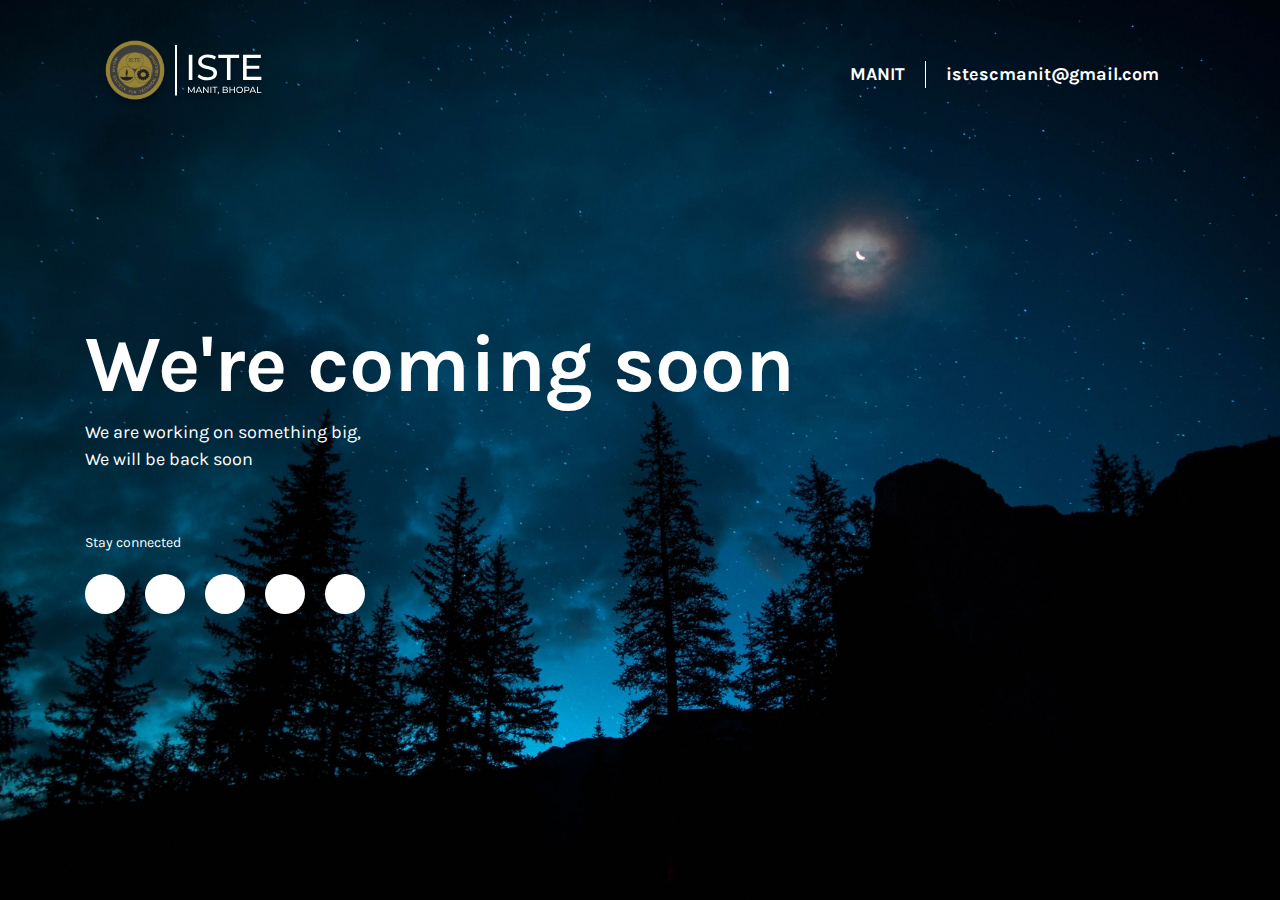
<file: coming-soon.html>
<!DOCTYPE html>
<html lang="en">
  <head>
    <meta charset="UTF-8" />
    <meta name="viewport" content="width=device-width, initial-scale=1.0" />
    <meta http-equiv="X-UA-Compatible" content="ie=edge" />
    <title>ISTE SC MANIT</title>
    <!-- MDB icon -->
    <link rel="icon" href="img/logo.png" type="image/x-icon" />
    <!-- Font Awesome -->
    <link
      rel="stylesheet"
      href="https://use.fontawesome.com/releases/v5.11.2/css/all.css"
    />
    <!-- Google Fonts Karla -->
    <link
      href="https://fonts.googleapis.com/css2?family=Karla:wght@400;700&display=swap"
      rel="stylesheet"
    />
    <!-- Bootstrap core CSS -->
    <link rel="stylesheet" href="css/bootstrap.min.css" />
    <!-- Material Design -->
    <link
      rel="stylesheet"
      href="https://cdn.materialdesignicons.com/4.8.95/css/materialdesignicons.min.css"
    />
    <!-- Custom styles -->
    <link rel="stylesheet" href="css/coming-soon.css" />
  </head>

  <body class="min-vh-100 d-flex flex-column">
    <header>
      <div class="container">
        <nav class="navbar navbar-dark bg-transparenet">
          <a class="navbar-brand" href="#">
            <img src="img/svg/Logo.svg" alt="logo" />
          </a>
          <span class="navbar-text ml-auto d-none d-sm-inline-block"
            >MANIT
          </span>
          <span class="navbar-text d-none d-sm-inline-block"
            ><a href="mailto:istescmanit@gmail.com">istescmanit@gmail.com</a></span
          >
        </nav>
      </div>
    </header>
    <main class="my-auto">
      <div class="container">
        <h1 class="page-title">We're coming soon</h1>
        <p class="page-description">
          We are working on something big,
          <br />We will be back soon
        </p>
        <p>Stay connected</p>
        <nav class="footer-social-links">
          <a href="https://www.facebook.com/ISTESCMANIT" target="_blank" class="social-link">
            <i class="mdi mdi-facebook-box"></i>
          </a>
          <a href="https://mobile.twitter.com/iste_manit" target="_blank" class="social-link">
            <i class="mdi mdi-twitter"></i>
          </a>
          <a href="mailto:istescmanit@gmail.com" class="social-link">
            <i class="mdi mdi-google"></i>
          </a>
          <a href="https://www.instagram.com/istemanit" target="_blank" class="social-link">
            <i class="mdi mdi-instagram"></i>
          </a>
          <a href="https://www.linkedin.com/company/iste-sc-manit" target="_blank" class="social-link">
            <i class="mdi mdi-linkedin"></i>
          </a>
        </nav>
      </div>
    </main>
  </body>
</html>
</file>
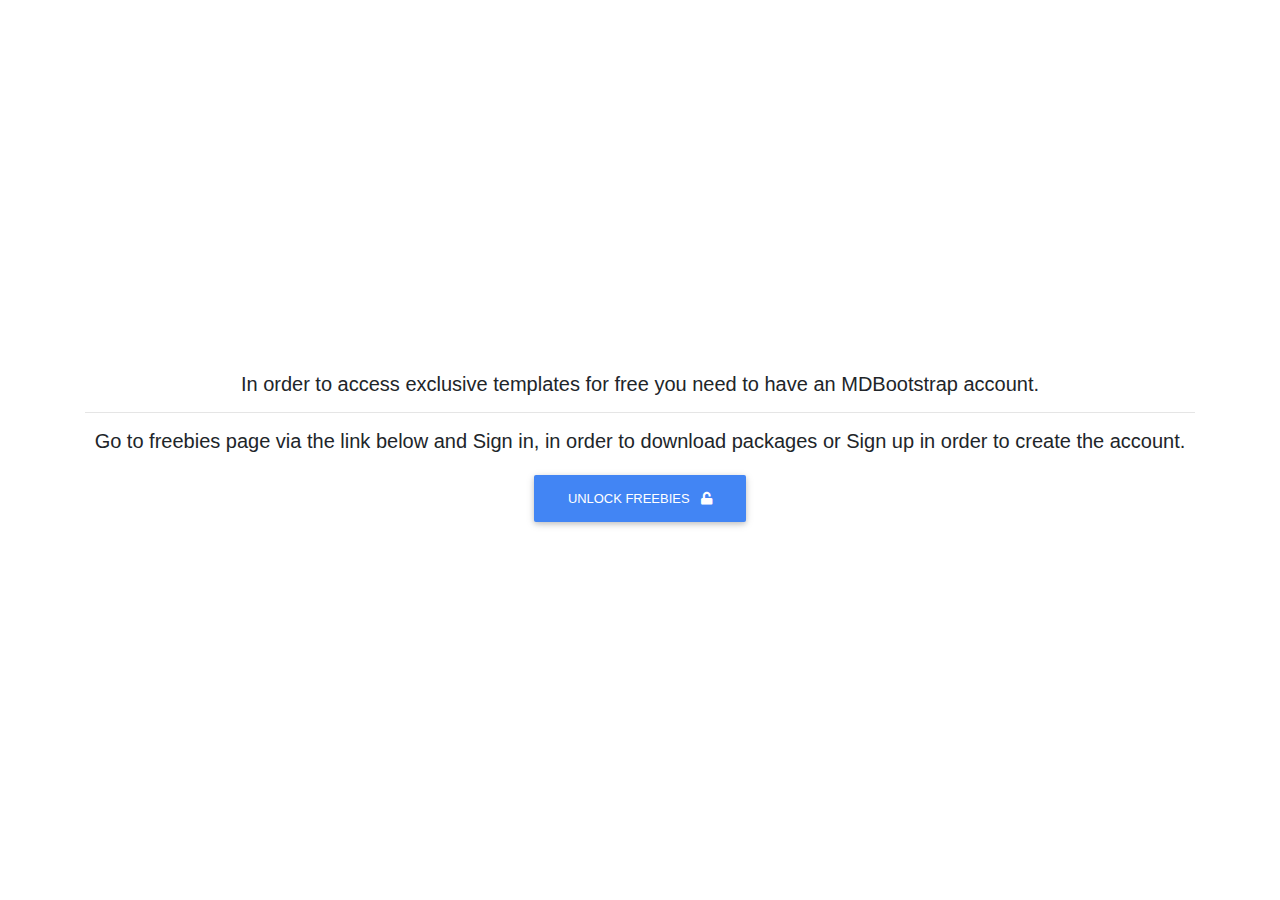
<file: exclusive-templates/unlock-exclusive-freebies.html>
<!DOCTYPE html>
<html lang="en">

<head>
  <meta charset="UTF-8">
  <meta name="viewport" content="width=device-width, initial-scale=1, shrink-to-fit=no">
  <meta http-equiv="x-ua-compatible" content="ie=edge">
  <title>Material Design for Bootstrap</title>
  <!-- MDB icon -->
  <link rel="icon" href="../img/mdb-favicon.ico" type="image/x-icon">
  <!-- Font Awesome -->
  <link rel="stylesheet" href="https://use.fontawesome.com/releases/v5.11.2/css/all.css">
  <!-- Google Fonts Roboto -->
  <link rel="stylesheet" href="https://fonts.googleapis.com/css?family=Roboto:300,400,500,700&display=swap">
  <!-- Bootstrap core CSS -->
  <link rel="stylesheet" href="../css/bootstrap.min.css">
  <!-- Material Design Bootstrap -->
  <link rel="stylesheet" href="../css/mdb.min.css">
  <!-- Your custom styles (optional) -->
  <link rel="stylesheet" href="../css/style.css">
</head>

<body>

  <!-- Start your project here-->
  <div class="d-flex align-items-center" style="height:100vh">
    <div class="container text-center">
      <h5 class="animated fadeIn mb-3">In order to access exclusive templates for free you need to have an MDBootstrap
        account.</h5>
        <hr>
      <h5 class="animated fadeIn mb-3">Go to freebies page via the link below and <strong>Sign in</strong>, in order to
        download packages or <strong>Sign up</strong> in order to create the account.</h5>
        <a href="https://mdbootstrap.com/freebies/?utm_campaign=ExclusiveFreebies&utm_source=jQuery" class="btn btn-primary">Unlock freebies <i class="fas fa-unlock ml-2"></i></a>

    </div>
  </div>
  <!-- End your project here-->

  <!-- jQuery -->
  <script type="text/javascript" src="../js/jquery.min.js"></script>
  <!-- Bootstrap tooltips -->
  <script type="text/javascript" src="../js/popper.min.js"></script>
  <!-- Bootstrap core JavaScript -->
  <script type="text/javascript" src="../js/bootstrap.min.js"></script>
  <!-- MDB core JavaScript -->
  <script type="text/javascript" src="../js/mdb.min.js"></script>
  <!-- Your custom scripts (optional) -->
  <script type="text/javascript"></script>

</body>

</html>
</file>
<file: css/coming-soon.css>
body {
  font-family: "Karla", sans-serif;
  background-image: url("../img/coming-soon-bg.jpg");
  background-size: cover;
  background-repeat: no-repeat;
  background-position: center;
  color: #ffffff;
  padding-bottom: 75px;
}

.navbar-brand {
  margin-right: 0;
}

.navbar-dark {
  padding-top: 35px;
  padding-bottom: 35px;
}
.navbar-dark .navbar-text {
  color: #ffffff;
  opacity: 1;
  padding: 0 20px;
  border-right: 1px solid #ffffff;
  font-size: 18px;
  font-weight: bold;
  text-align: center;
}
.navbar-dark .navbar-text:last-child {
  border-right: 0;
}

.page-title {
  font-size: 80px;
  font-weight: bold;
  margin-bottom: 6px;
}

.page-description {
  max-width: 465px;
  font-size: 18px;
  margin-bottom: 59px;
}

p {
  font-size: 14px;
  margin-bottom: 21px;
}

.footer-social-links .social-link {
  display: inline-block;
  text-align: center;
  line-height: 40px;
  width: 40px;
  height: 40px;
  border-radius: 50%;
  background-color: #ffffff;
  color: #000000;
  margin-right: 16px;
  transition: all 0.3s ease-in-out;
}
.footer-social-links .social-link:last-child {
  margin-right: 0;
}
.footer-social-links .social-link:hover {
  text-decoration: none;
  background-color: #000000;
  color: #ffffff;
}
@media (min-width: 768px) {
  body {
    padding-bottom: 110px;
  }
}
@media (max-width: 767px) {
  .navbar-brand img {
    height: 50px;
  }
  .page-description {
    font-size: 14px;
  }
  .page-title {
    font-size: 35px;
    margin-bottom: 14px;
  }
  .navbar-dark {
    padding-bottom: 0;
  }
}
</file>
<file: css/style.css>
* {
  margin: 0;
  padding: 0;
  box-sizing: border-box;
}

html,
body,
header,
#intro {
  height: 100%;
  scroll-behavior: smooth;
  font-family: "Montserrat", sans-serif;
}

#intro {
  background: url("./../img/img-1.jpg") no-repeat center center fixed;
  -webkit-background-size: cover;
  -moz-background-size: cover;
  -o-background-size: cover;
  background-size: cover;
}

.top-nav-collapse {
  background-color: #24355c;
}

.team {
  height: auto;
}

h4 {
  text-align: center;
}
h5 {
  text-align: center;
}
.card-text {
  text-align: justify;
  min-height: 20vh;
}

#contact {
  margin-top: 0px;
}
.contact-section {
  background: #24355c;
  color: white;
}

.link {
  color: white;
  text-decoration: none;
  font-size: 1rem;
  font-weight: 600;
}
.social-icon a {
  margin: 0 10px;
}
.social-icon .fab {
  font-size: 30px;
  line-height: 60px;
  color: white;
}

.social-icon #facebook:hover {
  color: #3b5999;
  transform: scale(1.2);
  transition: all 0.1s ease-in;
}
.social-icon #instagram:hover {
  color: #e4405f;
  transform: scale(1.2);
  transition: all 0.1s ease-in;
}
.social-icon #twitter:hover {
  color: #55acee;
  transform: scale(1.2);
  transition: all 0.1s ease-in;
}
.social-icon #linkedin:hover {
  color: #0077b5;
  transform: scale(1.2);
  transition: all 0.1s ease-in;
}
.link:hover {
  color: #ff003f;
}

@media (max-width: 992px) {
  .navbar {
    background-color: #24355c;
  }
}
@media (max-width: 576px) {
  .card-cascade {
    width: 90%;
    margin: auto;
  }
}

/* Navbar Active link on scrolling */

.nav-link {
  position: relative;
}
.nav-link:hover {
  color: white !important;
}

.nav-link.active::after {
  content: "";
  position: absolute;
  left: 50%;
  bottom: 0;
  width: 80%;
  height: 2px;
  background-color: #ffffff;
}

.nav-link::after {
  content: "";
  position: absolute;
  left: 50%;
  bottom: 0;
  width: 0;
  height: 2px;
  transform: translate(-50%, 0);
  background-color: #ffffff;
  transition: all 0.2s ease;
}

.nav-link:hover::after {
  width: 80%;
}

@media (max-width: 992px) {
  .nav-link {
    position: relative;
  }
  .nav-link:hover::after {
    content: "";
    background: white;
    position: absolute;
    bottom: 0;
    left: 10%;
    height: 2px;
    width: 18%;
  }
  .nav-link.active::after {
    content: "";
    background: white;
    position: absolute;
    bottom: 0;
    left: 10%;
    height: 2px;
    width: 18%;
  }
}

/* goto-top */

.goto-top {
  position: fixed;
  right: 20px;
  bottom: 20px;
  width: 40px;
  height: 40px;
  background: #192542;
  border-radius: 50%;
  pointer-events: none;
  opacity: 0;
  z-index: 10;
}
.goto-top i {
  position: absolute;
  top: 50%;
  left: 50%;
  transform: translate(-50%, -50%);
  color: white;
  font-size: 20px;
  pointer-events: none;
}
.goto-top.show {
  opacity: 1;
  pointer-events: all;
  cursor: pointer;
}
.goto-top.show:hover {
  transform: scale(1.2);
  transition: all 0.2s ease;
}
</file>
